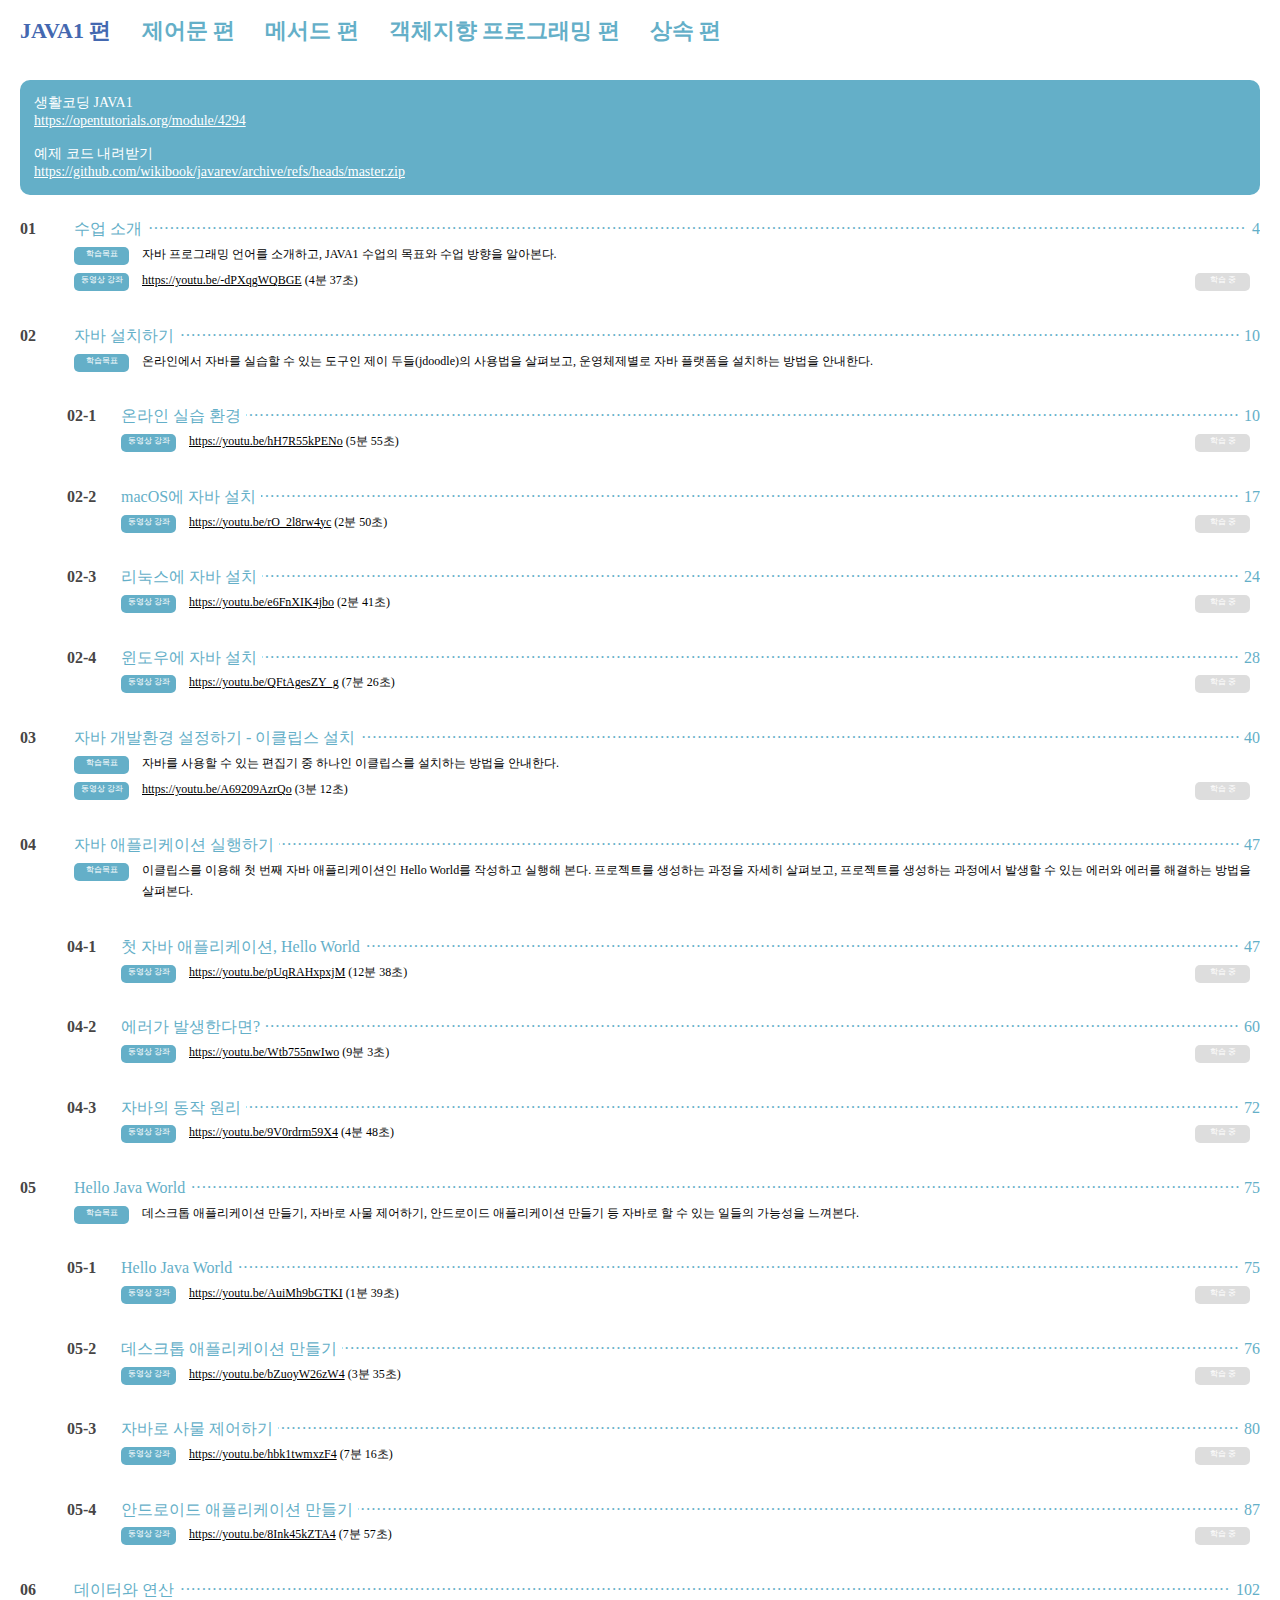
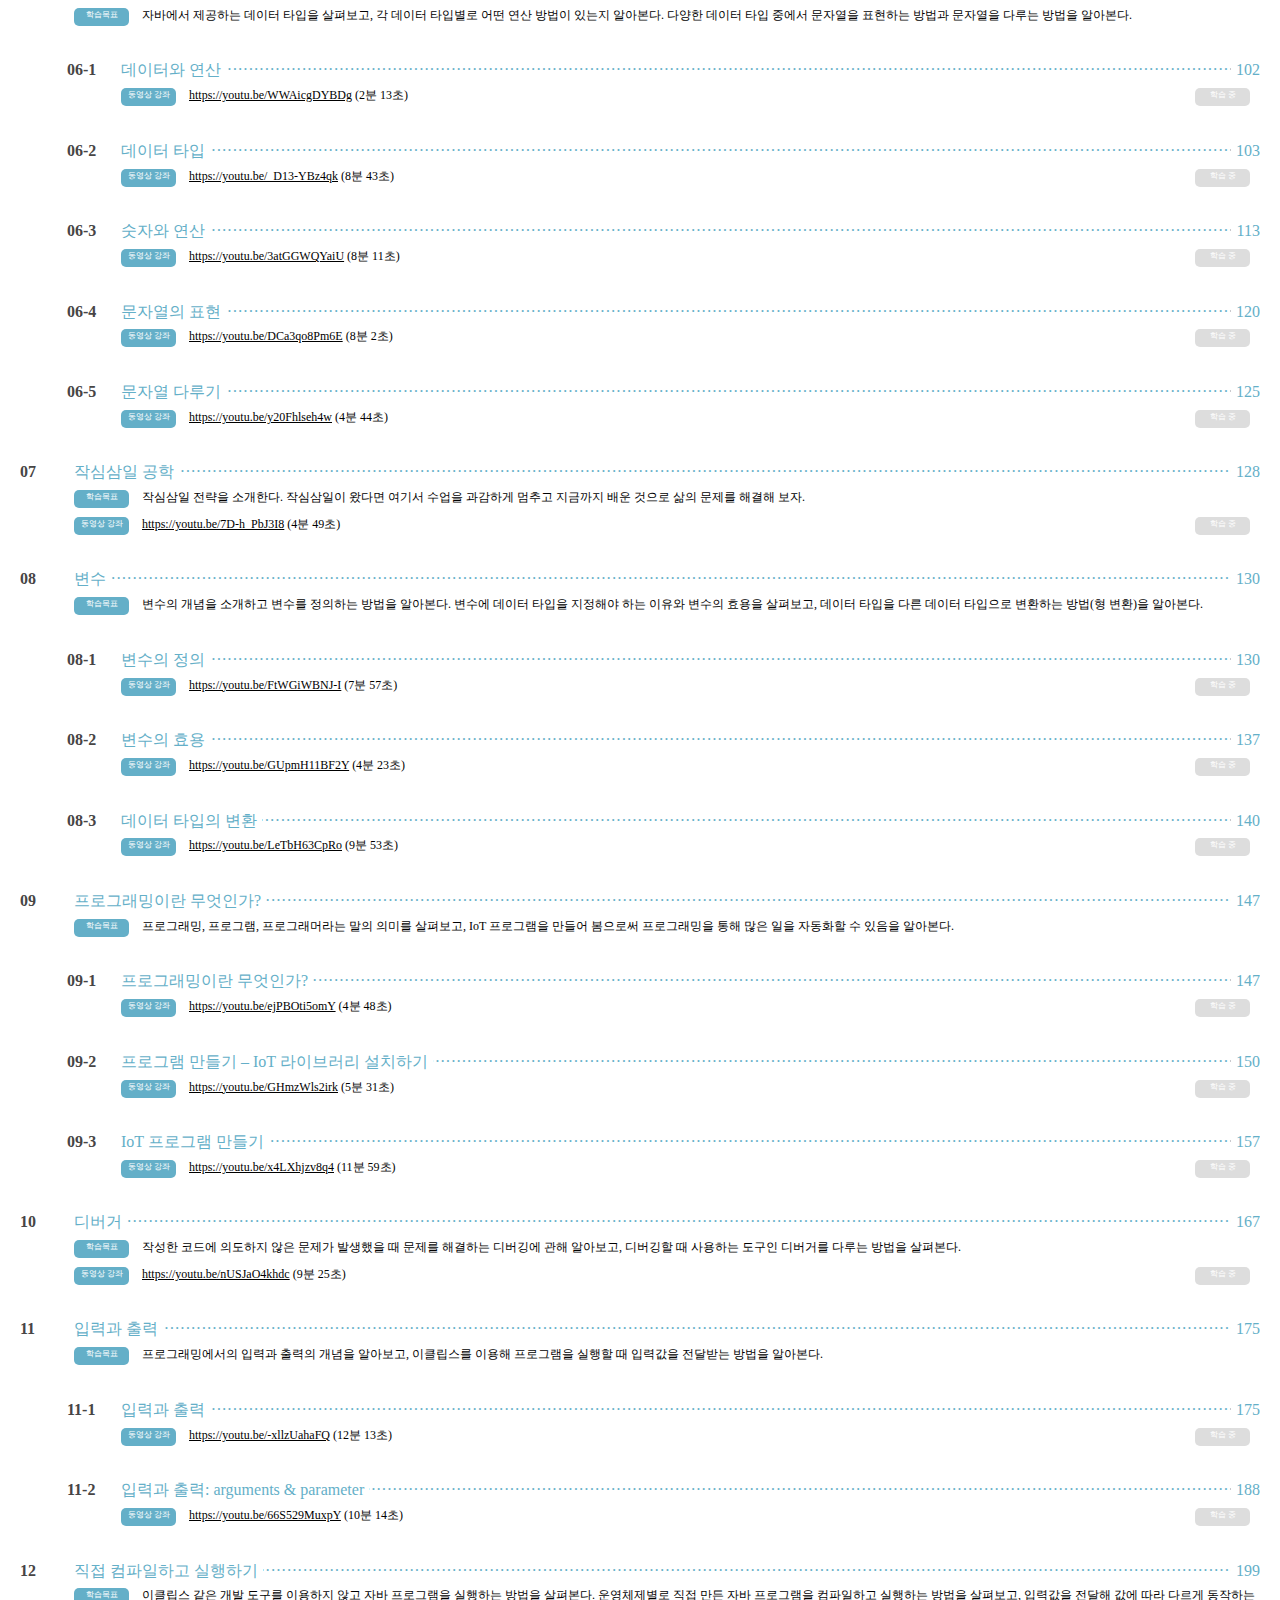
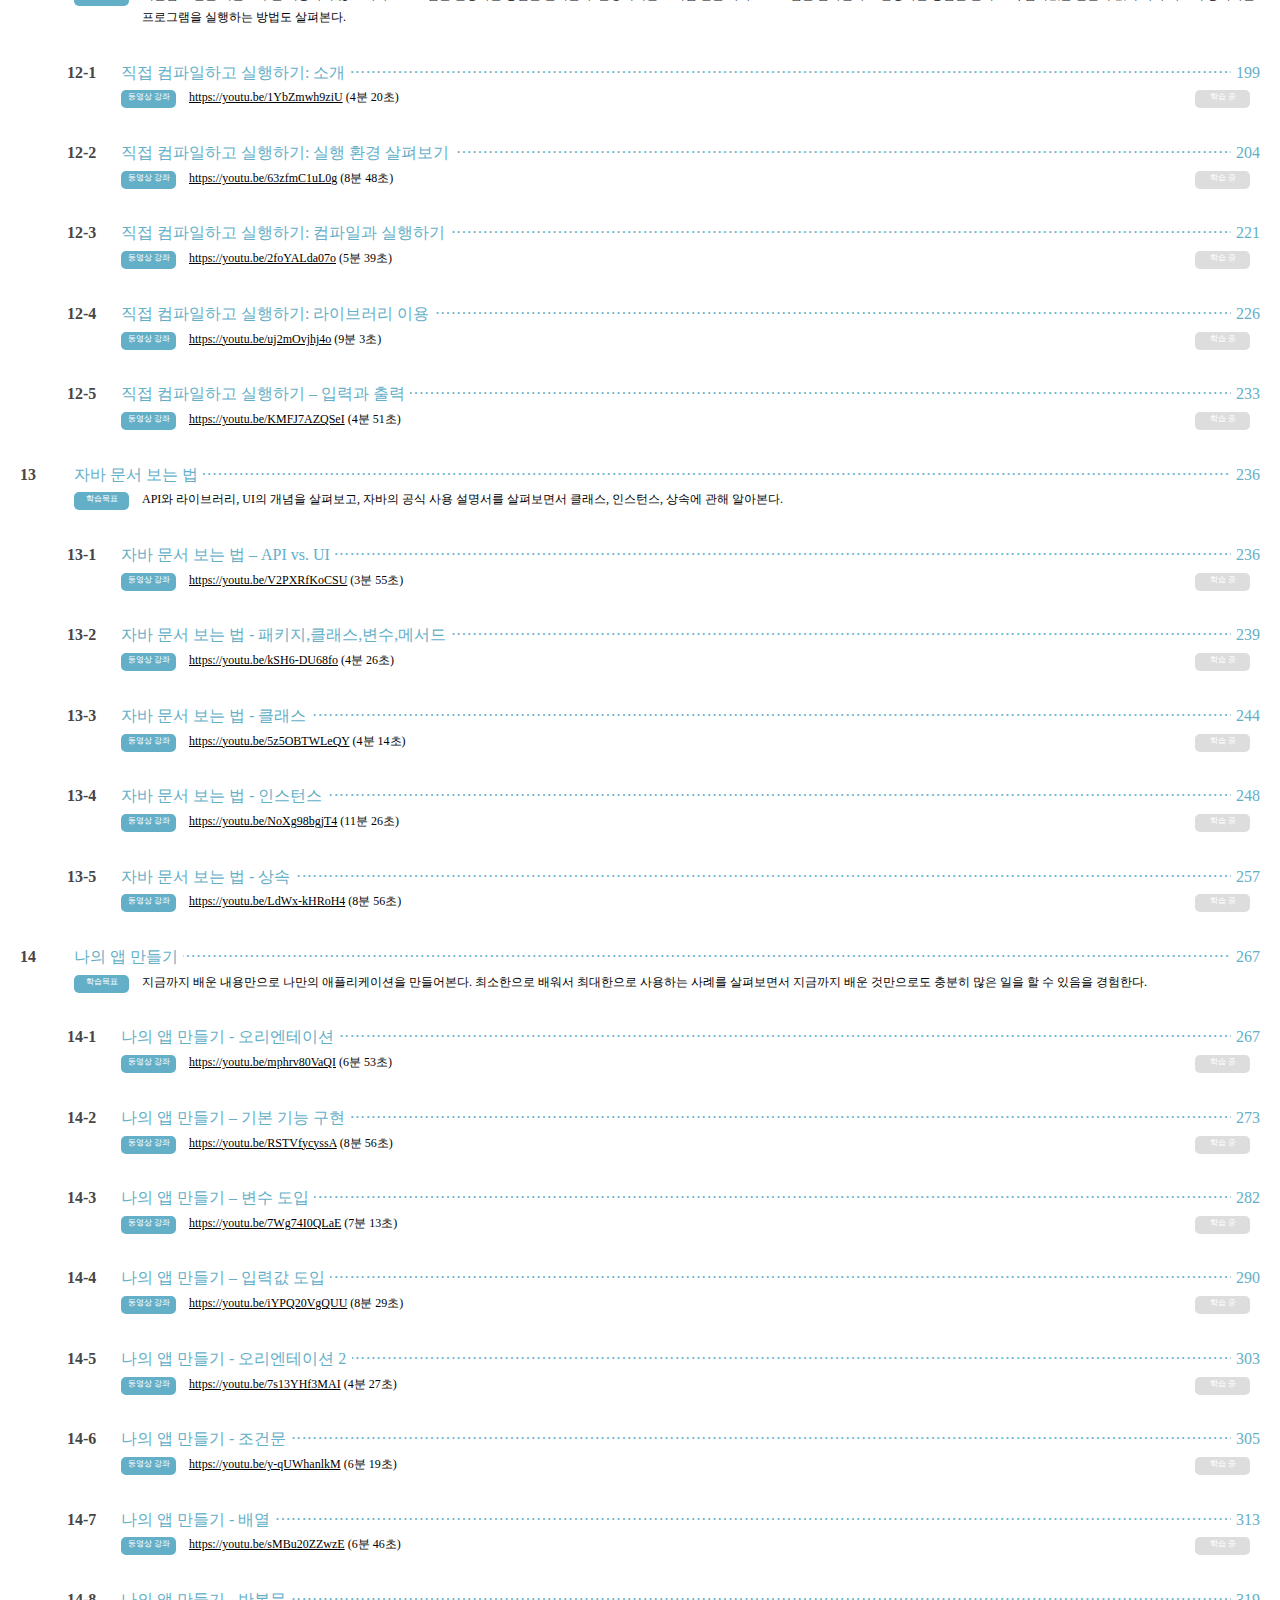
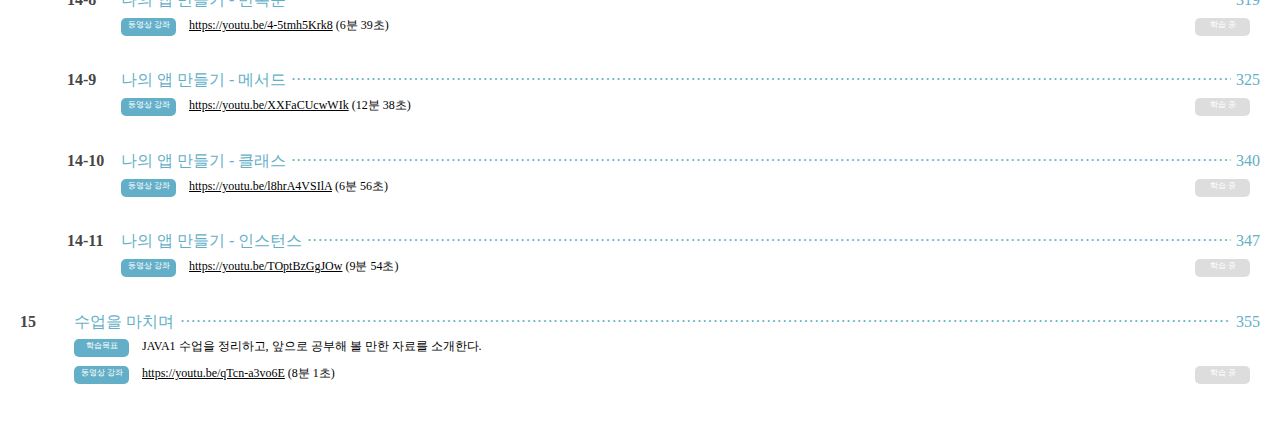
<file: index.html>
<!DOCTYPE html>
<html>
    <head>
        <meta charset="utf-8">
        <title>생활코딩 동영상, 예제 링크 모음</title>
        <meta http-equiv="refresh" content="0; url=contents/java1.html" />
    </head>
    <body>
    </body>
</html>
</file>
